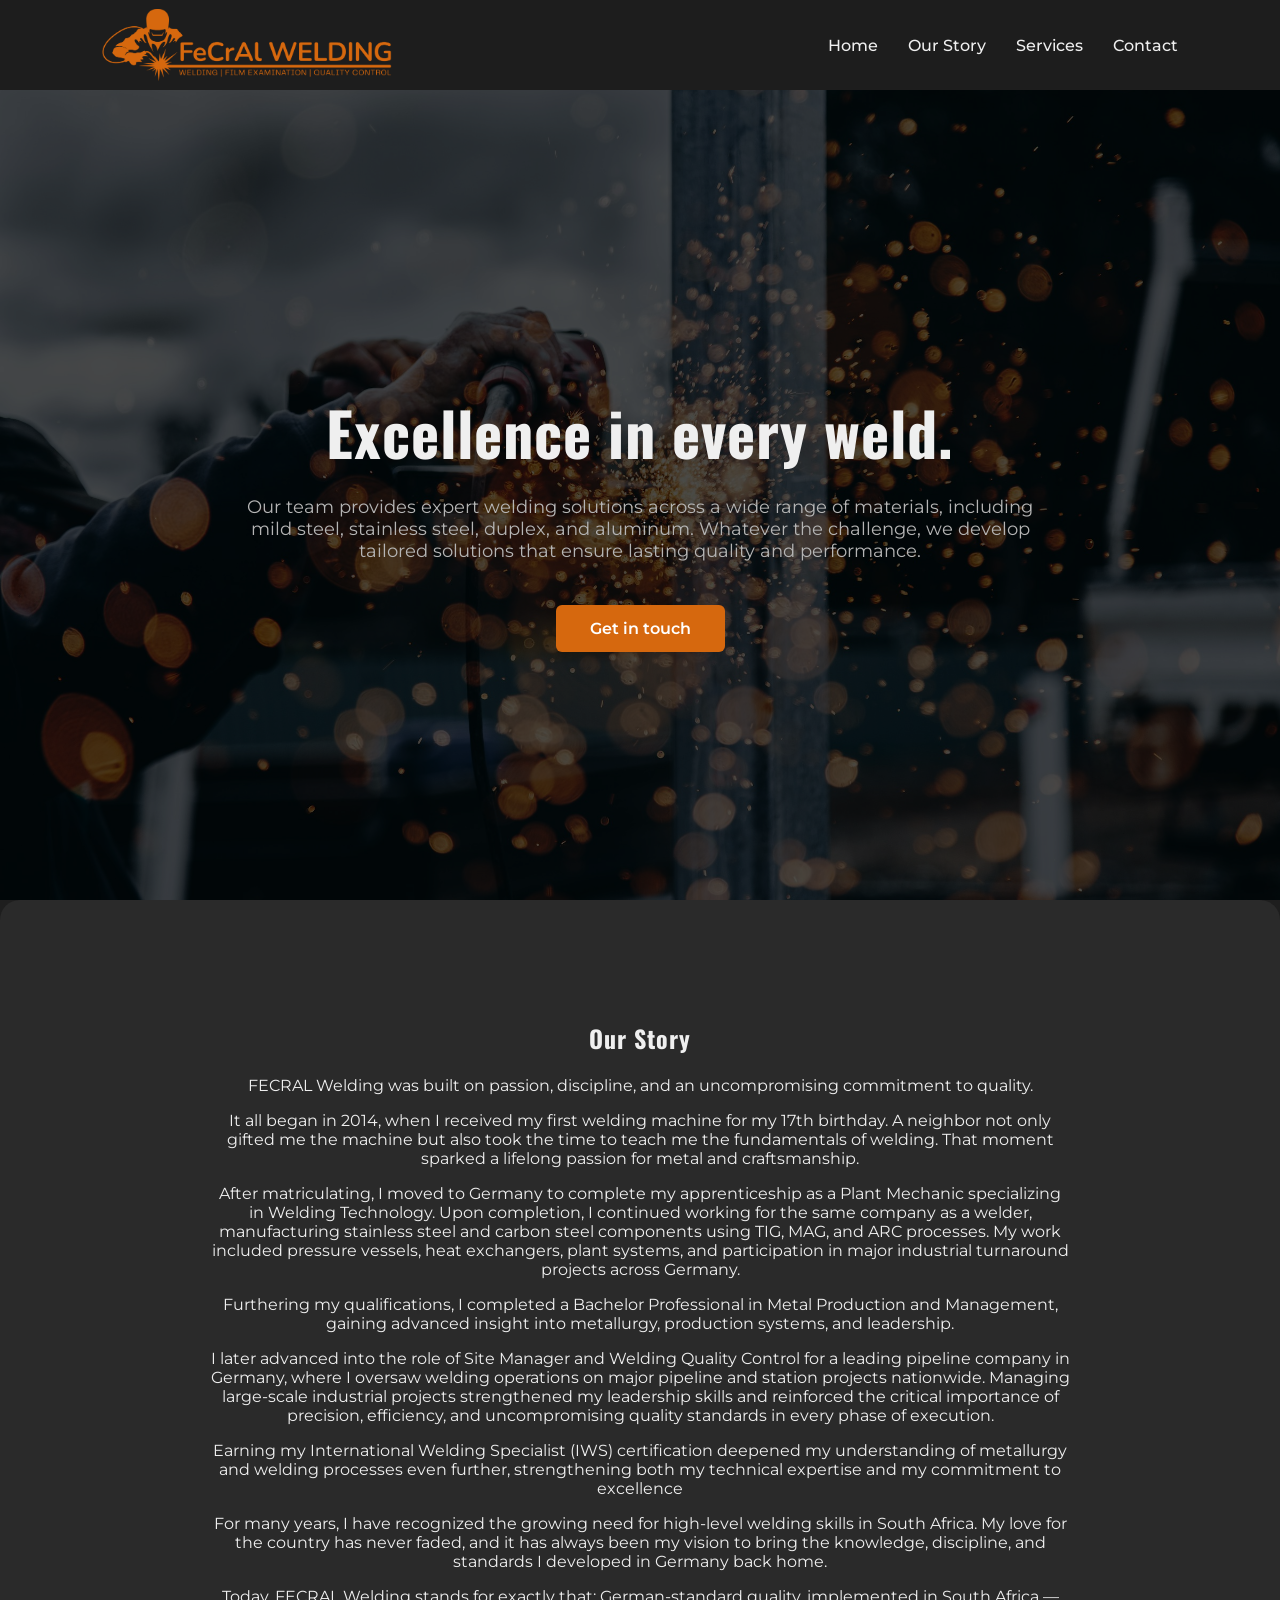
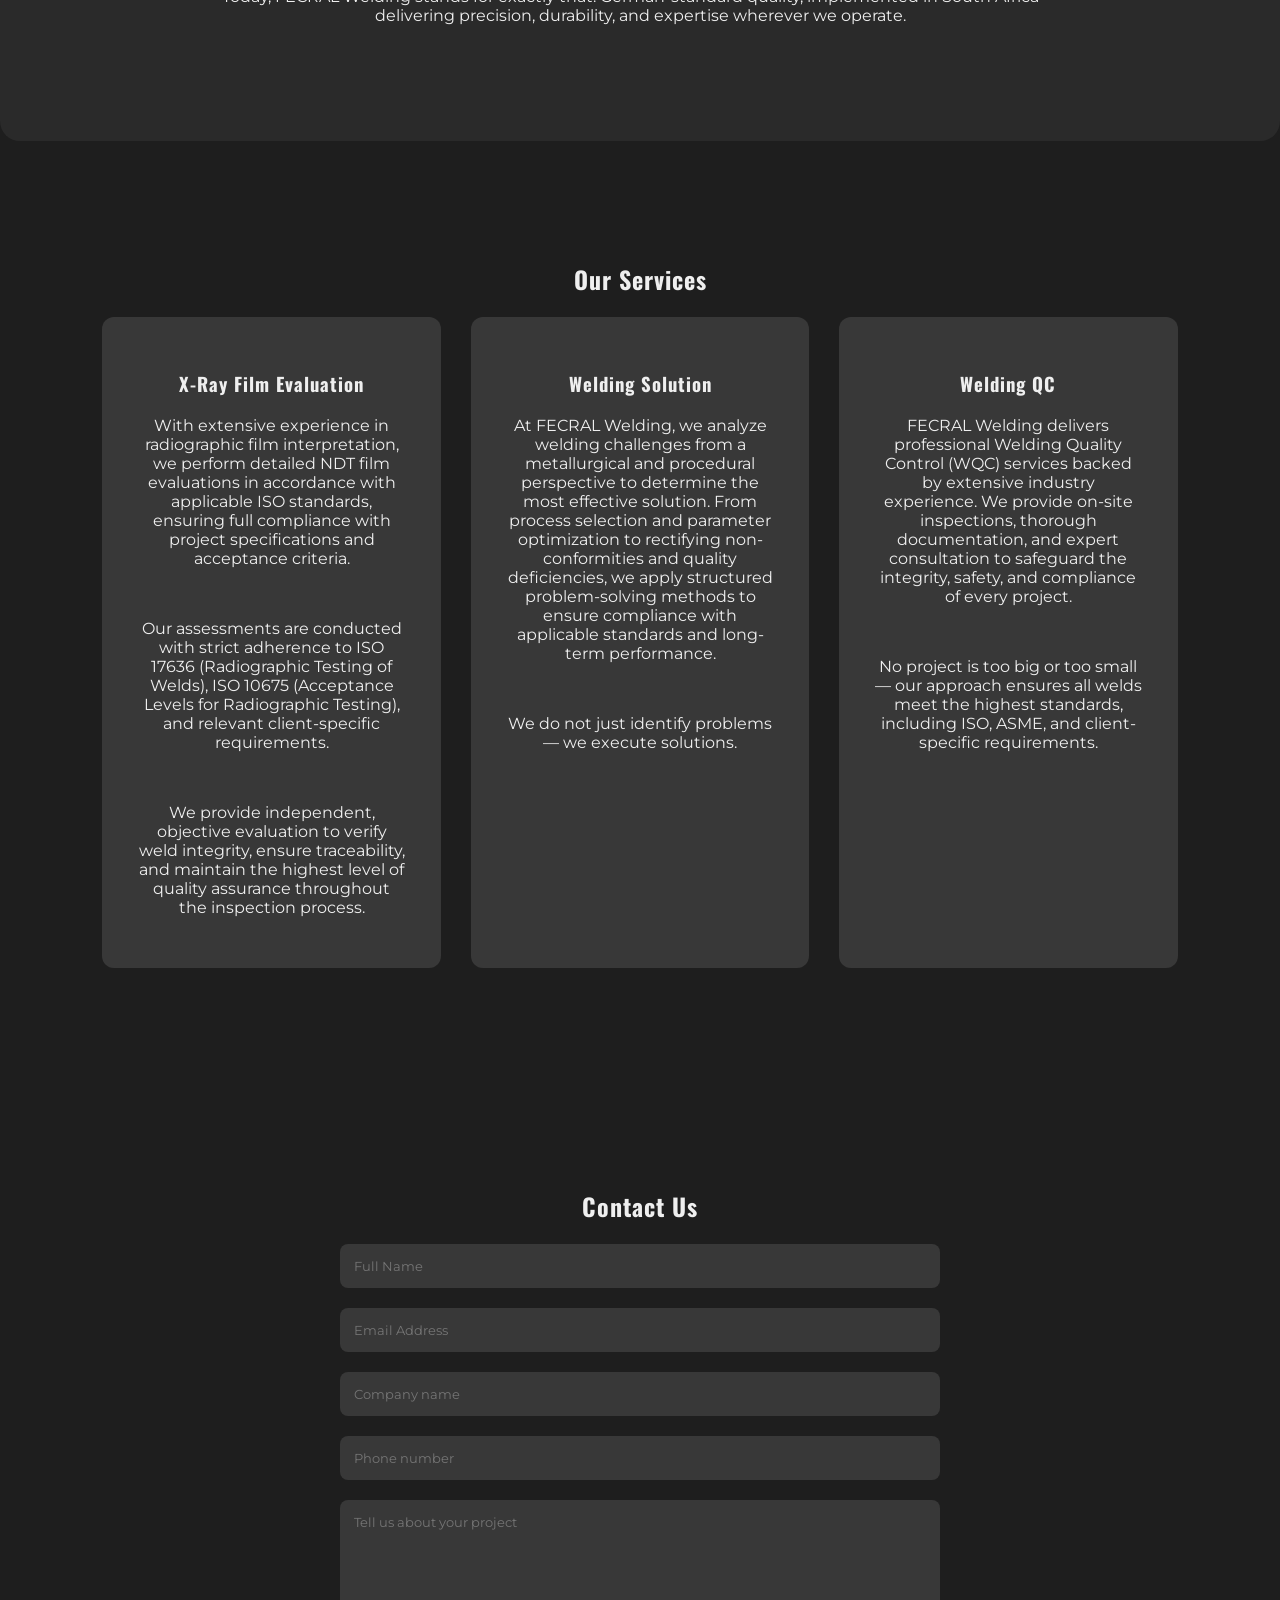
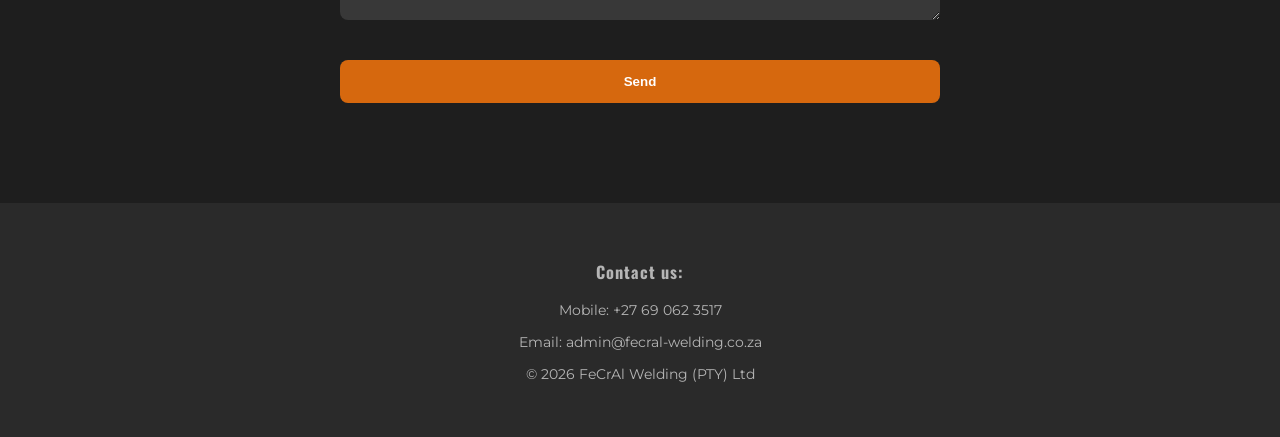
<file: index.html>
<!DOCTYPE html>
<html lang="en">
<head>
<meta charset="UTF-8">
<meta name="viewport" content="width=device-width, initial-scale=1.0">
<title>FeCrAl Welding</title>

<link rel="icon" type="image/x-icon" href="/assets/favicon.jpg">
<link href="https://fonts.googleapis.com/css2?family=Oswald:wght@500;700&family=Montserrat:wght@300;400;600&display=swap" rel="stylesheet">
<link href="./style.css" rel="stylesheet">
</head>

<body>

<nav>
<img class="nav-img" src="/assets/fecral-logo.jpg"/>
  <ul>
    <li><a href="#home">Home</a></li>
    <li><a href="#about">Our Story</a></li>
    <li><a href="#services">Services</a></li>
    <li><a href="#contact">Contact</a></li>
  </ul>
</nav>

<!-- LANDING PAGE -->
<section class="hero" id="home">
  <div class="hero-content">
    <h1>Excellence in every weld.</h1>
    <p>Our team provides expert welding solutions across a wide range of materials, including mild steel, stainless steel, duplex, and aluminum. Whatever the challenge, we develop tailored solutions that ensure lasting quality and performance. </p>
    <a href="#contact" class="btn">Get in touch</a>
  </div>
</section>

<!-- ABOUT US -->
<section class="about" id="about">
  <h2>Our Story</h2>
  <div class="about-text">
    <p>FECRAL Welding was built on passion, discipline, and an uncompromising commitment to quality.</p>
    <p>It all began in 2014, when I received my first welding machine for my 17th birthday. A neighbor not only gifted me the machine but also took the time to teach me the fundamentals of welding. That moment sparked a lifelong passion for metal and craftsmanship. </p>
    <p>After matriculating, I moved to Germany to complete my apprenticeship as a Plant Mechanic specializing in Welding Technology. Upon completion, I continued working for the same company as a welder, manufacturing stainless steel and carbon steel components using TIG, MAG, and ARC processes. My work included pressure vessels, heat exchangers, plant systems, and participation in major industrial turnaround projects across Germany. </p>
    <p>Furthering my qualifications, I completed a Bachelor Professional in Metal Production and Management, gaining advanced insight into metallurgy, production systems, and leadership. </p>
    <p>I later advanced into the role of Site Manager and Welding Quality Control for a leading pipeline company in Germany, where I oversaw welding operations on major pipeline and station projects nationwide. Managing large-scale industrial projects strengthened my leadership skills and reinforced the critical importance of precision, efficiency, and uncompromising quality standards in every phase of execution. </p>
    <p>Earning my International Welding Specialist (IWS) certification deepened my understanding of metallurgy and welding processes even further, strengthening both my technical expertise and my commitment to excellence</p>
    <p>For many years, I have recognized the growing need for high-level welding skills in South Africa. My love for the country has never faded, and it has always been my vision to bring the knowledge, discipline, and standards I developed in Germany back home. </p>
    <p>Today, FECRAL Welding stands for exactly that: 
German-standard quality, implemented in South Africa — delivering precision, durability, and expertise wherever we operate.</p>
  </div>

</section>

<!-- SERVICES -->
<section id="services">
  <h2>Our Services</h2>
  <div class="cards">
    <div class="card">
      <h3>X-Ray Film Evaluation</h3>
      <p>With extensive experience in radiographic film interpretation, we perform detailed NDT film evaluations in accordance with applicable ISO standards, ensuring full compliance with project specifications and acceptance criteria.</p>
    </br> 
      <p>Our assessments are conducted with strict adherence to ISO 17636 (Radiographic Testing of Welds), ISO 10675 (Acceptance Levels for Radiographic Testing), and relevant client-specific requirements.</p>
    </br>
      <p>We provide independent, objective evaluation to verify weld integrity, ensure traceability, and maintain the highest level of quality assurance throughout the inspection process.</p>
    </div>
    <div class="card">
      <h3>Welding Solution</h3>
      <p>At FECRAL Welding, we analyze welding challenges from a metallurgical and procedural perspective to determine the most effective solution. From process selection and parameter optimization to rectifying non-conformities and quality deficiencies, we apply structured problem-solving methods to ensure compliance with applicable standards and long-term performance. </p>
    </br>
      <p>We do not just identify problems — we execute solutions. </p>
    </div>
    <div class="card">
      <h3>Welding QC </h3>
      <p>FECRAL Welding delivers professional Welding Quality Control (WQC) services backed by extensive industry experience. We provide on-site inspections, thorough documentation, and expert consultation to safeguard the integrity, safety, and compliance of every project. </p>
      </br>
      <p>No project is too big or too small — our approach ensures all welds meet the highest standards, including ISO, ASME, and client-specific requirements. </p>
    </div>
  </div>
</section>

<!-- CONTACT --> 
<section id="contact">
  <h2>Contact Us</h2>
  <form action="https://api.web3forms.com/submit" method="POST" class="form-style">
    <input type="hidden" name="access_key" value="821fe966-da7a-49e7-80bd-e72888dd2de9">
    <input type="text" name="name" placeholder="Full Name" required>
    <input type="email" name="email" placeholder="Email Address" required>
    <input type="text" name="company" placeholder="Company name">
    <input type="number" name="number" placeholder="Phone number" required>
    <textarea name="message" placeholder="Tell us about your project"></textarea>
    <div class="h-captcha" data-captcha="true" style="width: 100%"></div>
    <button type="submit">Send</button>
  </form>
  <script src="https://web3forms.com/client/script.js" async defer></script>
</section>
</form>
<footer>
  <h3>Contact us:</h3>
  <p>Mobile: +27 69 062 3517</p>
  <p>Email: admin@fecral-welding.co.za</p>
  <p>© 2026 FeCrAl Welding (PTY) Ltd</p>
</footer>

</body>
</html>
</file>
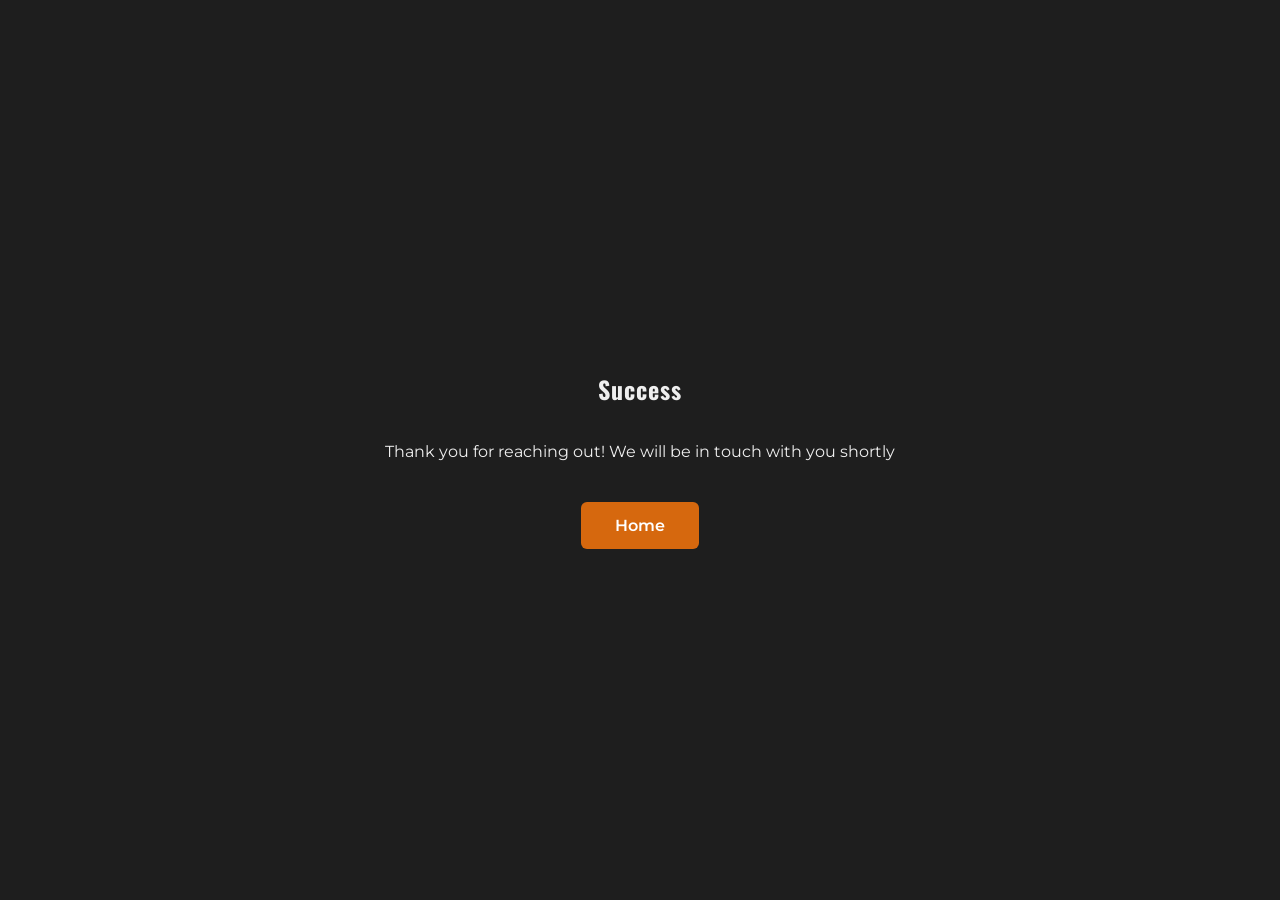
<file: success.html>
<!DOCTYPE html>
<html lang="en">
<head>
<meta charset="UTF-8">
<meta name="viewport" content="width=device-width, initial-scale=1.0">
<title>FeCrAl Welding</title>
<link rel="icon" type="image/x-icon" href="/assets/FeCrAl BLACK Square.png">

<link href="https://fonts.googleapis.com/css2?family=Oswald:wght@500;700&family=Montserrat:wght@300;400;600&display=swap" rel="stylesheet">
<link href="./style.css" rel="stylesheet">
</head>


<body>
    <section class="success">
        <h2>Success</h2>
        <p>Thank you for reaching out! We will be in touch with you shortly</p>
        <a href="https://fecral-welding.co.za/#home" class="btn success-btn">Home</a>
    </section>
</body>

</html>
</file>
<file: style.css>
/* ===== COLOR PALETTE ===== */

:root {
  --bg: #1E1E1E;
  --section: #2A2A2A;
  --card: #383838;
  --accent: #d6680e;
  --text: #EFEFEF;
  --muted: #B5B5B5;
}

/* ===== GLOBAL ===== */
* {
  box-sizing: border-box;
  scroll-behavior: smooth;
}

body {
  margin: 0;
  font-family: 'Montserrat', sans-serif ;
  background: var(--bg);
  color: var(--text);
}

h1, h2, h3 {
  font-family: 'Oswald', sans-serif;
  letter-spacing: 1px;
  text-align: center;
}

section {
  padding: 100px 8%;
}

/* ===== NAVBAR ===== */
nav {
  position: sticky;
  top: 0;
  background: rgba(30,30,30,0.95);
  backdrop-filter: blur(6px);
  padding: 18px 8%;
  display: flex;
  justify-content: space-between;
  align-items: center;
  z-index: 1000;
  height: 10vh;
}

nav ul {
  list-style: none;
  display: flex;
  gap: 30px;
  margin: 0;
  padding: 0;
}

nav a {
  text-decoration: none;
  color: var(--text);
  font-weight: 500;
  transition: 0.3s;
}

nav a:hover {
  color: var(--accent);
}

.nav-img {
  width: 300px;
}

/* ===== HERO ===== */
.hero {
  height: 90vh;
  background: url(assets/landing-background.jpg) center/cover no-repeat;
  display: flex;
  align-items: center;
  justify-content: center;
  text-align: center;
  position: relative;
}

.hero::after {
  content: "";
  position: absolute;
  inset: 0;
  background: rgba(0,0,0,0.70);
}

.hero-content {
  position: relative;
  z-index: 1;
  max-width: 800px;
}

.hero h1 {
  font-size: 60px;
  margin-bottom: 20px;
}

.hero p {
  font-size: 18px;
  color: var(--muted);
}

.btn {
  display: inline-block;
  margin-top: 25px;
  padding: 14px 34px;
  background: var(--accent);
  color: white;
  text-decoration: none;
  border-radius: 6px;
  font-weight: 600;
  transition: 0.3s;
}

.btn:hover {
  opacity: 0.85;
}

/* ===== CARDS ===== */
.cards {
  display: grid;
  grid-template-columns: repeat(auto-fit, minmax(250px, 1fr));
  gap: 30px;
}

.card {
  background: var(--card);
  padding: 35px;
  border-radius: 12px;
  transition: 0.3s;
  text-align: center;
}

.card:hover {
  transform: translateY(-6px);
}

/* ===== ABOUT ===== */
.about {
  background: var(--section);
  border-radius: 20px;
}

.about-text { 
  text-align: center;
  text-wrap: wrap;
  margin: 0 10%;
}

/* ===== CONTACT FORM ===== */
form {
  display: grid;
  gap: 20px;
  max-width: 600px;
  margin: auto;
}

input, textarea {
  padding: 14px;
  border: none;
  border-radius: 8px;
  background: var(--card);
  color: var(--text);
  font-family: inherit;
}

textarea {
  resize: vertical;
  min-height: 120px;
}

input:focus, textarea:focus {
  outline: 2px solid var(--accent);
}

button {
  padding: 14px;
  border: none;
  border-radius: 8px;
  background: var(--accent);
  color: white;
  font-weight: 600;
  cursor: pointer;
}

button:hover {
  opacity: 0.9;
}

/* ===== Success page ===== */
.success { 
  margin: 0;
  display: flex;
  flex-direction: column;  /* Stack items vertically if there are multiple */
  justify-content: center; /* Centers vertically */
  align-items: center;     /* Centers horizontally */
  min-height: 100vh;
  background: 
        linear-gradient(rgba(0, 0, 0, 0.8)), 
        url(assets/christopher-burns-8KfCR12oeUM-unsplash.jpg) center/cover no-repeat;
}

/* ===== FOOTER ===== */
footer {
  background: var(--section);
  text-align: center;
  padding: 40px 8%;
  color: var(--muted);
  font-size:14px ;
}

/* ========================= */
/* ===== MOBILE STYLES ===== */
/* ========================= */

@media (max-width: 992px) {

  /* Reduce section padding */
  section {
    padding: 80px 6%;
  }

  /* Hero text scaling */
  .hero h1 {
    font-size: 42px;
  }

  .hero p {
    font-size: 16px;
  }

  /* About text full width */
  .about-text {
    margin: 5%;
  }

  /* Reduce nav spacing */
@media (max-width: 768px) {
  nav ul {
    display: none;
  }

  nav.active ul {
    display: flex;
  }
}
}

@media (max-width: 768px) {

  /* Stack nav items vertically */
  nav {
    flex-direction: column;
    gap: 15px;
  }

  nav ul {
    flex-direction: column;
    align-items: center;
    gap: 15px;
  }

  /* Smaller hero */
  .hero {
    height: 80vh;
  }

  .hero h1 {
    font-size: 34px;
  }

  .hero p {
    font-size: 15px;
  }

  /* Cards full width */
  .cards {
    grid-template-columns: 1fr;
  }

  /* Contact form tighter */
  form {
    width: 100%;
  }
}

@media (max-width: 480px) {

  
  section {
    padding: 60px 5%;
  }

  .hero h1 {
    font-size: 28px;
  }

  .btn {
    padding: 12px 24px;
  }

  h2 {
    font-size: 24px;
  }

  nav {
    height: 15vh;
  }

  .card p {
    margin: 20px;
  }
}
</file>
